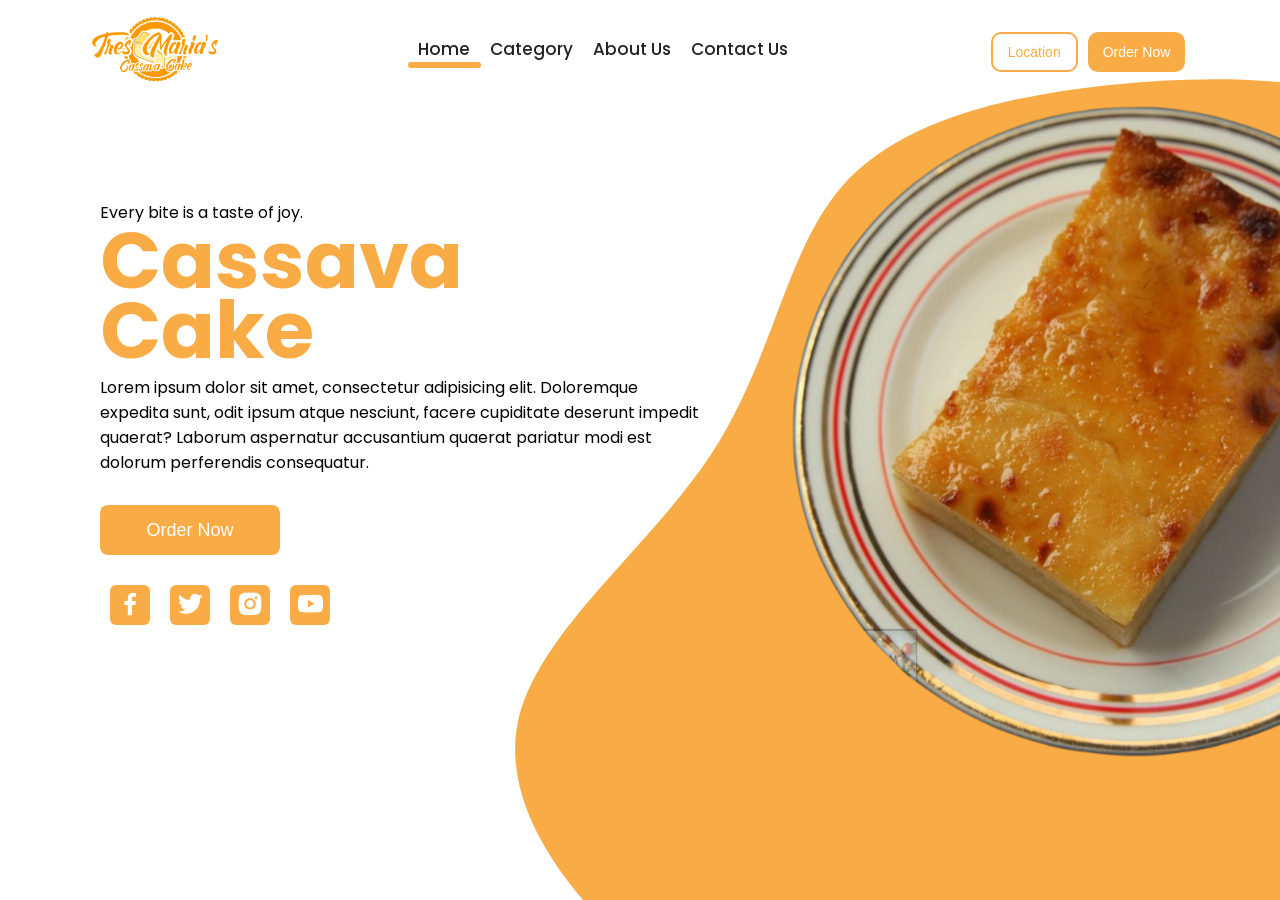
<file: index.html>
<!DOCTYPE html>
<html lang="en">
<head>
  <meta charset="UTF-8">
  <!--
  <meta name="viewport" content="width=device-width, initial-scale=1.0">
  -->
  <meta http-equiv="X-UA-Compatible" content="ie=edge">
  <title>Tres Maria's Cassava Cake - Home</title>
  <link rel="stylesheet" href="style.css">
  <link rel="icon" href="asset/logo/broser-tab-logo.png">
  <link rel="stylesheet" href="https://cdn.jsdelivr.net/npm/boxicons@latest/css/boxicons.min.css">
</head>
<body>
  <div class="main-con">
    <nav class="primary-nav">
      <div class="nav-con">
        <div class="nav-wrap">
          <div class="logo">
            <a href="index.html">
              <img class="nav-logo" src="asset/logo/logo-removebg.png" alt="Tres Maria's Cassava Cake Logo">
            </a>
          </div>
          <div class="links">
            <input class="radio-nav-animation-check" type="radio" id="l1" name="nav" value="l1">
            <a class="nav-btn-link l1" href="#">
              <label for="l1">
                Home
              </label>
            </a>
            <input class="radio-nav-animation-check" type="radio" id="l2" name="nav" value="l2">
            <a class="nav-btn-link l2" href="#">
              <label for="l2">
                Category
              </label>
            </a>
            <input class="radio-nav-animation-check" type="radio" id="l3" name="nav" value="l3">
            <a class="nav-btn-link l3" href="#">
              <label for="l3">
                About Us
              </label>
            </a>
            <input class="radio-nav-animation-check" type="radio" id="l4" name="nav" value="l4">
            <a class="nav-btn-link l4" href="#">
              <label for="l4">
                Contact Us
              </label>
            </a>
            <div class="bottom-line-nav"></div>
          </div>
          <div class="nav-btn-order-location">
            <button class="nav-btn-location" type="button" name="button">
              <a href="#">Location</a>
            </button>
            <button class="nav-btn-order-now" type="button" name="button">Order Now</button>
          </div>
        </div>
      </div>
    </nav>
    <div class="landing-page">
      <div class="landing-page-text-con">
        <div class="text-wrap">
          <p>Every bite is a taste of joy.</p>
          <h1>Cassava Cake</h1>
          <p>Lorem ipsum dolor sit amet, consectetur adipisicing elit. Doloremque expedita sunt, odit ipsum atque nesciunt, facere cupiditate deserunt impedit quaerat? Laborum aspernatur accusantium quaerat pariatur modi est dolorum perferendis consequatur.</p>
          <button type="button" name="button">Order Now</button>
          <div class="social-media-links">
            <a href="https://www.facebook.com/Tres-Marias-Cassava-Cake-102141609154135/?ref=page_internal" target="_blank"><i class='bx bxl-facebook'></i></a>
            <a href="#"><i class='bx bxl-twitter' ></i></a>
            <a href="#"><i class='bx bxl-instagram-alt' ></i></a>
            <a href="#"><i class='bx bxl-youtube' ></i></a>
          </div>
        </div>
      </div>
      <img class="landing-page-cassava-cake" src="asset/bg/cassava-cake.png" alt="Cassava Cake">
    </div>
  </div>
</body>
</html>
</file>
<file: style.css>
@import url('https://fonts.googleapis.com/css2?family=Poppins:wght@300;400;500;600;700;800;900&display=swap');
*{
  margin: 0;
  padding: 0;
  box-sizing: border-box;
}
body{font-family: 'Poppins', sans-serif;}
.main-con{display: block;}
.primary-nav{
  width: 100%;
  position: absolute;
  z-index: 999;
}
.nav-con{
  width: 86%;
  margin: auto;
  padding: 15px 0;
}

.nav-wrap{
  display: flex;
  align-items: center;
  justify-content: space-between;
}
.logo{
  position: relative;
  animation: logo .3s linear;
}
@keyframes logo {
  from{
    left: -30px;
  }
  to{
    left: 0;
  }
}
.nav-logo{width: 130px;}
.links{
  display: grid;
  grid-template-columns: auto auto auto auto;
  grid-template-rows: auto auto;

  position: relative;
  animation: links .3s linear;
}
@keyframes links {
  from{
    top: -20px;
  }
  to{
    top: 0;
  }
}
.nav-btn-link{
  text-decoration: none;
  font-size: 17px;
  font-weight: 500;
  color: #222;
  text-align: center;
  padding: 0 10px;
}
.nav-btn-link > label{cursor: pointer;}
.l1{
  grid-column: 1/2;
  grid-row: 1/2;
}
.l2{
  grid-column: 2/3;
  grid-row: 1/2;
}
.l3{
  grid-column: 3/4;
  grid-row: 1/2;
}
.l4{
  grid-column: 4/5;
  grid-row: 1/2;
}
.bottom-line-nav{
  grid-column: 1/5;
  grid-row: 2/3;

  width: 73px;
  height: 6px;
  border-radius: 50px;
  background-color: #F9AC46;

  transition: .3s linear;
  animation: line .3s linear;
}
@keyframes line {
  from{
    width: 0;
  }
}
#l1:checked ~ .bottom-line-nav{
  width: 73px;
  margin-left: 0;
}
#l2:checked ~ .bottom-line-nav{
  width: 100px;
  margin-left: 73px;
}
#l3:checked ~ .bottom-line-nav{
  width: 100px;
  margin-left: 170px;
}
#l4:checked ~ .bottom-line-nav{
  width: 113px;
  margin-left: 270px;
}
.radio-nav-animation-check{display: none;}
.nav-btn-order-location{
  display: flex;
  position: relative;
  animation: btn-order-location .3s linear;
}
@keyframes btn-order-location {
  from{
    right: -30px;
  }
  to{
    right: 0;
  }
}
.nav-btn-location a{
  text-decoration: none;
  color: #F9AC46;
  font-size: 14px;
}
.nav-btn-location{
  border: solid 2px #F9AC46;
  background: #fff;
}
.nav-btn-order-now{
  outline: none;
  border: none;
  background: #F9AC46;
  color: #fff;
  font-size: 14px;
}
.nav-btn-location,
.nav-btn-order-now{
  border-radius: 10px;
  margin: 0 5px;
  padding: 10px 15px;
  cursor: pointer;
}
.landing-page{
  height: 100vh;

  background-image: url(asset/vector/blob.svg);
  background-repeat: no-repeat;
  background-position: 400px -80px;
  background-size: 1400px;

  overflow: hidden;

  animation: land-page .4s linear;
}
@keyframes land-page {
  from{
    background-position: 700px -200px;
    background-size: 900px;
  }
  to{
    background-position: 400px -80px;
  }
}
.landing-page-cassava-cake{
  width: 500px;

  position: absolute;
  right: 0;
  top: 100px;

  animation: cc-landing-page 1s linear;
}
@keyframes cc-landing-page {
  from{
    opacity: 50%;
  }
  to{
    opacity: 100%;
  }
}
.landing-page-text{
  display: block;
}
.text-wrap > h1{
  font-size: 80px;
  font-weight: 700;
  line-height: 70px;
  color: #F9AC46;
  max-width: 500px;


}
.text-wrap > p:nth-child(3){
  max-width: 600px;
  margin: 10px 0;
}
.text-wrap{
  width: 50%;
  position: absolute;
  top: 200px;
  left: 100px;

  animation: tw .3s linear;
}
@keyframes tw{
  from{
    margin: -40px 0 0  -40px
  }
  to{
    margin: 0;
  }
}
.text-wrap > button{
  width: 180px;
  height: 50px;

  margin: 20px 0;

  background-color: #F9AC46;
  border-radius: 8px;
  outline: none;
  border: none;

  color: #fff;
  font-size: 18px;
  font-weight: 500;

  cursor: pointer;
}
.social-media-links{
  display: flex;
}
.social-media-links > a{
  font-size: 30px;
  color: #fff;
  background: #F9AC46;
  margin: 10px;
  width: 40px;
  height: 40px;
  border-radius: 6px;
  text-align: center;
  text-decoration: none;
}
</file>
